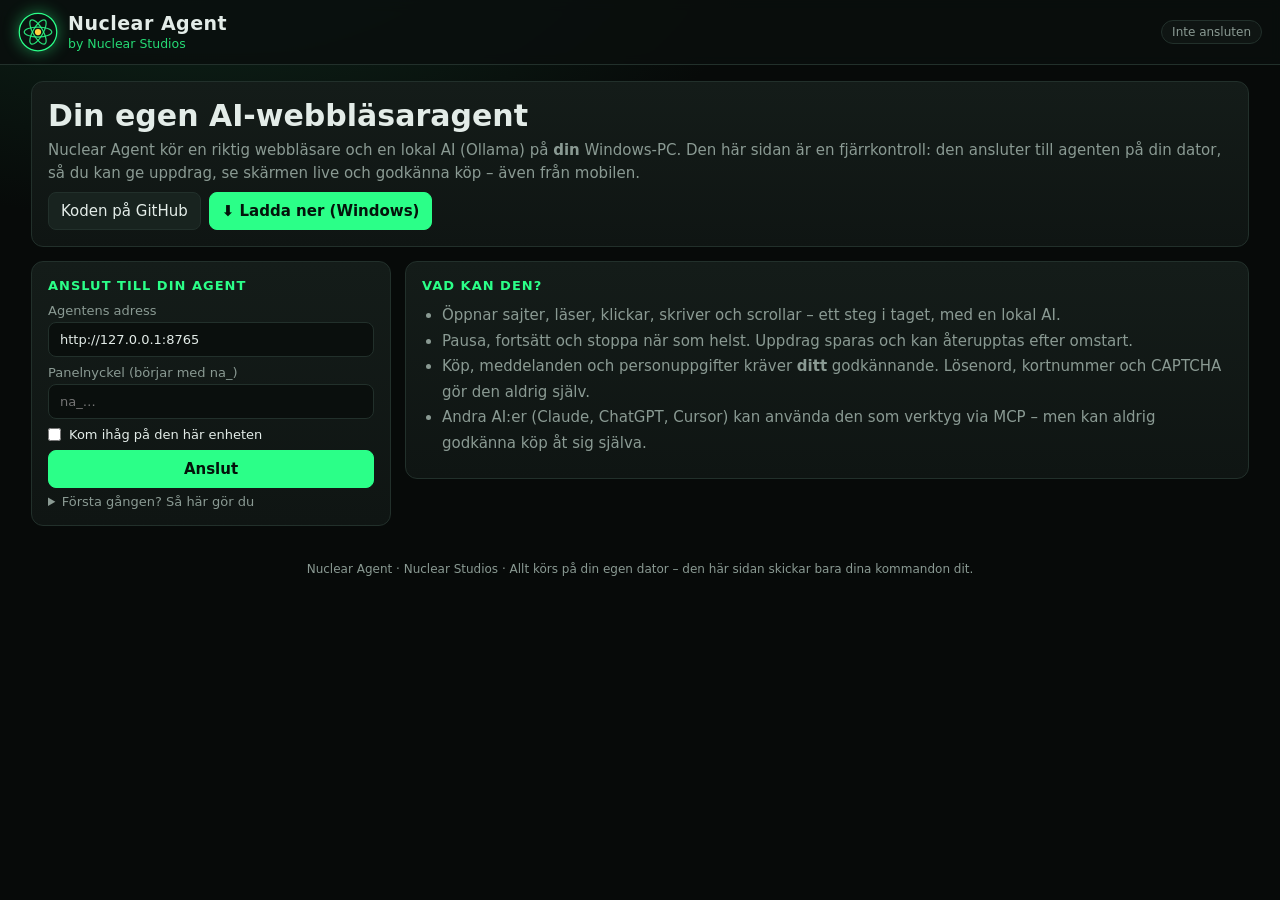
<file: index.html>
<!DOCTYPE html>
<html lang="sv">
<head>
<meta charset="utf-8">
<meta name="viewport" content="width=device-width, initial-scale=1">
<title>Nuclear Agent · Nuclear Studios</title>
<meta name="description" content="Nuclear Agent – en lokal AI-webbläsaragent från Nuclear Studios. Styr agenten på din PC härifrån.">
<link rel="icon" href="data:image/svg+xml,%3Csvg xmlns='http://www.w3.org/2000/svg' viewBox='0 0 64 64'%3E%3Ccircle cx='32' cy='32' r='30' fill='%230b1210' stroke='%232bff88' stroke-width='3'/%3E%3Ccircle cx='32' cy='32' r='7' fill='%23ffd23f'/%3E%3C/svg%3E">
<style>
:root{--bg:#070a09;--panel:#0f1513;--panel2:#141c19;--line:#22302b;--text:#e3ece8;--muted:#8a9a93;--accent:#2bff88;--accent-dim:#1a9e56;--warn:#ffd23f;--danger:#ff4d5e;--r:12px;font-family:"Segoe UI",system-ui,-apple-system,Roboto,sans-serif}
*{box-sizing:border-box}
html,body{margin:0;background:var(--bg);color:var(--text);font-size:15px}
body{background:radial-gradient(1000px 520px at 15% -10%,#0f2a1d 0%,transparent 60%),var(--bg);min-height:100vh}
a{color:var(--accent)}
.top{display:flex;align-items:center;justify-content:space-between;gap:10px;padding:12px 18px;border-bottom:1px solid var(--line);background:rgba(10,15,13,.85);position:sticky;top:0;z-index:5;backdrop-filter:blur(6px);flex-wrap:wrap}
.brand{display:flex;gap:10px;align-items:center}
.brand svg{width:40px;height:40px;filter:drop-shadow(0 0 8px rgba(43,255,136,.45))}
.brand b{font-size:19px;letter-spacing:.5px;display:block}
.brand small{color:var(--accent);opacity:.85}
.pills{display:flex;gap:6px;flex-wrap:wrap}
.pill{padding:4px 10px;border-radius:999px;border:1px solid var(--line);background:var(--panel);font-size:12px;color:var(--muted)}
.pill.ok{color:var(--accent);border-color:var(--accent-dim)}.pill.warn{color:var(--warn);border-color:#8a7420}.pill.bad{color:var(--danger);border-color:#7a2a33}
main{max-width:1250px;margin:0 auto;padding:16px;display:grid;gap:14px;grid-template-columns:minmax(290px,360px) minmax(0,1fr)}
@media(max-width:860px){main{grid-template-columns:1fr}}
.col{display:flex;flex-direction:column;gap:14px;min-width:0}
.card{background:linear-gradient(180deg,var(--panel2),var(--panel));border:1px solid var(--line);border-radius:var(--r);padding:16px}
.card.attn{border-color:var(--warn);box-shadow:0 0 22px rgba(255,210,63,.08)}
h1{font-size:30px;margin:0 0 6px}h2{margin:0 0 10px;font-size:13px;text-transform:uppercase;letter-spacing:1px;color:var(--accent)}
h3{margin:12px 0 4px;font-size:12px;color:var(--muted);text-transform:uppercase;letter-spacing:.8px}
p{line-height:1.5;margin:6px 0}.muted{color:var(--muted)}.small{font-size:13px}.hidden{display:none!important}
input,textarea{width:100%;background:#0a0f0d;color:var(--text);border:1px solid var(--line);border-radius:8px;padding:9px 11px;font:inherit}
input:focus,textarea:focus{outline:none;border-color:var(--accent-dim)}
button{background:#18231f;color:var(--text);border:1px solid var(--line);border-radius:8px;padding:9px 12px;font:inherit;cursor:pointer;white-space:nowrap}
button:hover:not(:disabled){border-color:var(--accent-dim)}button:disabled{opacity:.4;cursor:not-allowed}
.primary{background:var(--accent);color:#04130b;border-color:var(--accent);font-weight:600}.danger{color:var(--danger);border-color:#5a222a}
.row{display:flex;gap:8px;align-items:center;margin-top:8px;flex-wrap:wrap}.row>*{flex:1}.row>.fixed{flex:none}
label{display:block;font-size:13px;color:var(--muted);margin-top:8px}label input{margin-top:4px}
.check{display:flex;gap:8px;align-items:center;color:var(--text)}.check input{width:auto;margin:0}
.screen{background:#050706;border:1px solid var(--line);border-radius:8px;min-height:240px;display:flex;align-items:center;justify-content:center;overflow:hidden}
.screen img{width:100%;display:block}
.result{white-space:pre-wrap;background:#0a120e;border:1px solid var(--accent-dim);border-radius:8px;padding:10px;line-height:1.5}
.list{list-style:none;padding:0;margin:0;display:flex;flex-direction:column;gap:6px;max-height:420px;overflow:auto}
.list li{background:#0a0f0d;border:1px solid var(--line);border-left:3px solid var(--accent-dim);border-radius:6px;padding:8px 10px;font-size:13px;line-height:1.4}
.list li.fail{border-left-color:var(--danger)}.list .k{font-weight:700;color:var(--accent);font-size:11px;text-transform:uppercase}
.list .r{color:var(--muted);font-style:italic}
pre{white-space:pre-wrap;word-break:break-word;background:#0a0f0d;border:1px solid var(--line);border-radius:8px;padding:8px;font-size:12px}
.hero{grid-column:1/-1}
.steps{padding-left:20px;line-height:1.7;margin:6px 0}
.progress{height:6px;background:#0a0f0d;border-radius:6px;overflow:hidden;margin-top:8px}.progress div{height:100%;width:0;background:linear-gradient(90deg,var(--accent-dim),var(--accent));transition:width .4s}
.toast{position:fixed;bottom:16px;left:50%;transform:translateX(-50%);background:#18231f;border:1px solid var(--accent-dim);padding:10px 16px;border-radius:8px;z-index:20;max-width:92vw}.toast.err{border-color:var(--danger);color:#ffd6da}
footer{text-align:center;color:var(--muted);font-size:12px;padding:20px}
</style>
</head>
<body>
<header class="top">
  <div class="brand">
    <svg viewBox="0 0 64 64" fill="none" aria-hidden="true"><circle cx="32" cy="32" r="30" fill="#0b1210" stroke="#2bff88" stroke-width="2"/><ellipse cx="32" cy="32" rx="22" ry="8" stroke="#2bff88" stroke-width="2" opacity=".85"/><ellipse cx="32" cy="32" rx="22" ry="8" stroke="#2bff88" stroke-width="2" opacity=".85" transform="rotate(60 32 32)"/><ellipse cx="32" cy="32" rx="22" ry="8" stroke="#2bff88" stroke-width="2" opacity=".85" transform="rotate(-60 32 32)"/><circle cx="32" cy="32" r="5" fill="#ffd23f"/></svg>
    <div><b>Nuclear Agent</b><small>by Nuclear Studios</small></div>
  </div>
  <div class="pills">
    <span class="pill" id="p-conn">Inte ansluten</span>
    <span class="pill hidden" id="p-browser"></span>
    <span class="pill hidden" id="p-task"></span>
  </div>
</header>

<main>
  <!-- Intro + connect -->
  <section class="card hero" id="intro">
    <h1>Din egen AI-webbläsaragent</h1>
    <p class="muted">Nuclear Agent kör en riktig webbläsare och en lokal AI (Ollama) på <b>din</b> Windows-PC. Den här sidan är en fjärrkontroll:
      den ansluter till agenten på din dator, så du kan ge uppdrag, se skärmen live och godkänna köp – även från mobilen.</p>
    <div class="row">
      <a class="fixed" id="dl-repo" href="https://github.com/ollemoraeus13-ux/webbsite-controller"><button class="fixed">Koden på GitHub</button></a>
      <a class="fixed" id="dl-zip" href="https://github.com/ollemoraeus13-ux/webbsite-controller/archive/refs/heads/main.zip"><button class="primary fixed">⬇ Ladda ner (Windows)</button></a>
    </div>
  </section>

  <div class="col">
    <section class="card" id="connect-card">
      <h2>Anslut till din agent</h2>
      <label>Agentens adress
        <input id="c-url" value="http://127.0.0.1:8765" autocomplete="off" spellcheck="false"></label>
      <label>Panelnyckel (börjar med na_)
        <input id="c-key" type="password" autocomplete="off" spellcheck="false" placeholder="na_…"></label>
      <label class="check"><input type="checkbox" id="c-remember"> Kom ihåg på den här enheten</label>
      <div class="row"><button class="primary" id="c-connect">Anslut</button><button id="c-disconnect" class="hidden">Koppla från</button></div>
      <p class="muted small" id="c-msg"></p>
      <details class="small muted">
        <summary>Första gången? Så här gör du</summary>
        <ol class="steps">
          <li>Ladda ner appen, kör <b>install.bat</b> och sedan <b>start.bat</b> på din PC.</li>
          <li>I agentens panel (http://127.0.0.1:8765): <b>Settings → AI connections</b>.</li>
          <li>Skriv in <code id="this-origin"></code> under <i>Web pages allowed to connect</i> och spara.</li>
          <li>Skapa en nyckel av typen <b>Panel (you)</b> och klistra in den här.</li>
          <li><b>På samma PC:</b> använd adressen <code>http://127.0.0.1:8765</code> (Chrome/Edge kan fråga om åtkomst till lokala nätverket – tillåt).</li>
          <li><b>Från mobilen/annan dator:</b> slå på <i>Allow remote access</i>, kör <b>remote.bat</b> och använd adressen <code>https://…trycloudflare.com</code> som visas.</li>
        </ol>
      </details>
    </section>

    <section class="card hidden" id="task-card">
      <h2>Uppdrag</h2>
      <textarea id="t-goal" rows="4" placeholder="T.ex. &quot;Gå till sv.wikipedia.org och ta reda på hur många som bor i Örnsköldsvik.&quot;"></textarea>
      <input id="t-url" placeholder="Start-URL (valfritt)" style="margin-top:8px">
      <div class="row">
        <button class="primary" id="t-start" style="flex:2">▶ Starta</button>
        <button id="t-pause">⏸</button><button id="t-resume">⏵</button><button class="danger" id="t-stop">■</button>
      </div>
    </section>

    <section class="card attn hidden" id="approve-card">
      <h2>⚠ Godkännande krävs</h2>
      <p id="a-reason"></p>
      <div class="row"><button class="primary" id="a-yes">Godkänn</button><button class="danger" id="a-no">Neka</button></div>
      <p class="muted small hidden" id="a-noscope">Den här nyckeln får inte godkänna. Använd en Panel-nyckel eller agentens egen panel.</p>
    </section>

    <section class="card attn hidden" id="user-card">
      <h2>🙋 Agenten behöver dig</h2>
      <p id="u-msg"></p>
      <div class="row"><input id="u-reply" placeholder="Svar till agenten (valfritt)"><button class="fixed" id="u-send">Skicka &amp; fortsätt</button></div>
    </section>

    <section class="card hidden" id="status-card">
      <h2>Status</h2>
      <p id="s-line"><b>Inget uppdrag körs.</b></p>
      <div class="progress"><div id="s-bar"></div></div>
      <h3>AI:ns resonemang</h3><p id="s-sum" class="muted">–</p>
      <h3>Anteckningar</h3><ul id="s-notes" class="muted small"></ul>
      <h3 id="s-res-h" class="hidden">Resultat</h3><div id="s-res" class="result hidden"></div>
    </section>
  </div>

  <div class="col">
    <section class="card hidden" id="screen-card">
      <h2>Live-vy</h2>
      <div class="screen"><img id="shot" alt="Agentens webbläsare" class="hidden"><span id="shot-empty" class="muted">Webbläsaren är inte igång.</span></div>
    </section>
    <section class="card hidden" id="hist-card">
      <h2>Händelser</h2>
      <ol class="list" id="actions"></ol>
      <h3>Tidigare uppdrag</h3>
      <ol class="list" id="tasks"></ol>
    </section>
    <section class="card" id="about-card">
      <h2>Vad kan den?</h2>
      <ul class="steps muted">
        <li>Öppnar sajter, läser, klickar, skriver och scrollar – ett steg i taget, med en lokal AI.</li>
        <li>Pausa, fortsätt och stoppa när som helst. Uppdrag sparas och kan återupptas efter omstart.</li>
        <li>Köp, meddelanden och personuppgifter kräver <b>ditt</b> godkännande. Lösenord, kortnummer och CAPTCHA gör den aldrig själv.</li>
        <li>Andra AI:er (Claude, ChatGPT, Cursor) kan använda den som verktyg via MCP – men kan aldrig godkänna köp åt sig själva.</li>
      </ul>
    </section>
  </div>
</main>
<footer>Nuclear Agent · Nuclear Studios · Allt körs på din egen dator – den här sidan skickar bara dina kommandon dit.</footer>
<div id="toast" class="toast hidden"></div>

<script>
(() => {
  "use strict";
  const $ = (id) => document.getElementById(id);
  const S = { base: "", key: "", scopes: [], taskId: null, lastActKey: "", timers: [], shotBusy: false, shotUrl: null, resultFor: null };

  // GitHub Pages: point the download links at the repo this page is served from.
  try {
    if (location.hostname.endsWith(".github.io")) {
      const owner = location.hostname.split(".")[0];
      const repo = location.pathname.split("/").filter(Boolean)[0];
      if (repo) {
        $("dl-repo").href = `https://github.com/${owner}/${repo}`;
        $("dl-zip").href = `https://github.com/${owner}/${repo}/archive/refs/heads/main.zip`;
      }
    }
  } catch (_) {}
  $("this-origin").textContent = location.origin;

  const store = {
    get(k) { try { return localStorage.getItem(k); } catch (_) { return null; } },
    set(k, v) { try { localStorage.setItem(k, v); } catch (_) {} },
    del(k) { try { localStorage.removeItem(k); } catch (_) {} },
  };

  let tt = null;
  function toast(m, err) { const t = $("toast"); t.textContent = m; t.className = "toast" + (err ? " err" : ""); clearTimeout(tt); tt = setTimeout(() => t.classList.add("hidden"), err ? 6000 : 2500); }
  function el(tag, cls, text) { const e = document.createElement(tag); if (cls) e.className = cls; if (text !== undefined) e.textContent = text; return e; }
  const pill = (id, text, cls) => { const p = $(id); p.textContent = text; p.className = "pill " + (cls || ""); };
  const has = (s) => S.scopes.includes(s);

  async function api(path, opts = {}) {
    const init = { method: opts.method || "GET", headers: { Authorization: "Bearer " + S.key } };
    if (opts.body !== undefined) { init.headers["Content-Type"] = "application/json"; init.body = JSON.stringify(opts.body); }
    let res;
    try { res = await fetch(S.base + "/remote/v1" + path, init); }
    catch (e) { throw new Error("Kunde inte nå agenten. Kör start.bat (och remote.bat om du är utanför datorn)."); }
    if (opts.raw) return res;
    let data = null; try { data = await res.json(); } catch (_) {}
    if (!res.ok) throw new Error((data && data.error) || "HTTP " + res.status);
    return data;
  }
  async function act(fn, ok) { try { const r = await fn(); if (ok) toast(ok); poll(); return r; } catch (e) { toast(e.message, true); } }

  // ------------------------------------------------------------ connect
  async function connect() {
    let url = $("c-url").value.trim().replace(/\/+$/, "");
    if (url && !/^https?:\/\//i.test(url)) url = (/^(localhost|127\.)/.test(url) ? "http://" : "https://") + url;
    S.base = url; S.key = $("c-key").value.trim();
    $("c-msg").textContent = "Ansluter…";
    try {
      const who = await api("/whoami");
      S.scopes = who.scopes || [];
      $("c-msg").textContent = `Ansluten som "${who.name}" (${S.scopes.join(", ")}).`;
      if ($("c-remember").checked) { store.set("na_url", url); store.set("na_key", S.key); }
      else { store.del("na_url"); store.del("na_key"); }
      pill("p-conn", "Ansluten", "ok");
      ["task-card", "status-card", "screen-card", "hist-card", "c-disconnect"].forEach((id) => $(id).classList.remove("hidden"));
      $("c-connect").classList.add("hidden");
      $("intro").classList.add("hidden");
      S.timers.forEach(clearInterval);
      S.timers = [setInterval(poll, 1500), setInterval(shot, 2000), setInterval(history, 3000)];
      poll(); shot(); history(); tasks();
    } catch (e) {
      $("c-msg").textContent = e.message;
      pill("p-conn", "Inte ansluten", "bad");
    }
  }
  function disconnect() {
    S.timers.forEach(clearInterval); S.timers = [];
    ["task-card", "status-card", "screen-card", "hist-card", "approve-card", "user-card", "c-disconnect", "p-browser", "p-task"].forEach((id) => $(id).classList.add("hidden"));
    $("c-connect").classList.remove("hidden"); $("intro").classList.remove("hidden");
    pill("p-conn", "Inte ansluten", ""); $("c-msg").textContent = "";
  }

  // --------------------------------------------------------------- poll
  async function poll() {
    let st;
    try { st = await api("/status"); } catch (e) { pill("p-conn", "Tappad anslutning", "bad"); return; }
    pill("p-conn", "Ansluten", "ok");
    $("p-browser").classList.remove("hidden"); $("p-task").classList.remove("hidden");
    pill("p-browser", st.browser.running ? "Webbläsare: på" : "Webbläsare: av", st.browser.running ? "ok" : "");
    const t = st.task, s = t ? t.status : "idle", busy = st.busy;
    pill("p-task", "Uppdrag: " + s.replace("_", " "), { running: "ok", completed: "ok", paused: "warn", needs_user: "warn", awaiting_confirmation: "warn", failed: "bad" }[s] || "");
    $("t-start").disabled = busy || !has("submit");
    $("t-pause").disabled = !(busy && s === "running" && has("control"));
    $("t-resume").disabled = !(busy && (s === "paused" || s === "needs_user") && has("control"));
    $("t-stop").disabled = !(busy && has("control"));
    if (t) {
      if (S.taskId !== t.task_id) { S.taskId = t.task_id; S.lastActKey = ""; }
      $("s-line").textContent = `#${t.task_id} · ${s.replace("_", " ")} · steg ${t.step}/${t.max_actions}` + (t.message ? " — " + t.message : "");
      $("s-bar").style.width = Math.min(100, t.step / Math.max(1, t.max_actions) * 100) + "%";
      $("s-sum").textContent = t.summary || "–";
      const n = $("s-notes"); n.replaceChildren(); (t.memory || []).forEach((m) => n.appendChild(el("li", "", m)));
    }
    const needApprove = t && s === "awaiting_confirmation" && t.pending;
    $("approve-card").classList.toggle("hidden", !needApprove);
    if (needApprove) {
      $("a-reason").textContent = t.pending.reason;
      $("a-yes").disabled = $("a-no").disabled = !has("approve");
      $("a-noscope").classList.toggle("hidden", has("approve"));
    }
    $("user-card").classList.toggle("hidden", !(t && s === "needs_user"));
    if (t && s === "needs_user") $("u-msg").textContent = t.message || "";
    if (t && !busy && ["completed", "failed", "stopped"].includes(s) && S.resultFor !== t.task_id) {
      S.resultFor = t.task_id;
      try {
        const info = await api(`/tasks/${t.task_id}`);
        $("s-res").textContent = info.result || info.error || "(inget resultat)";
        $("s-res").classList.remove("hidden"); $("s-res-h").classList.remove("hidden");
        tasks();
      } catch (_) { S.resultFor = null; }
    }
  }

  async function shot() {
    if (S.shotBusy || document.hidden) return;
    S.shotBusy = true;
    try {
      const r = await api("/screenshot", { raw: true });
      if (r.status === 200) {
        const url = URL.createObjectURL(await r.blob()), img = $("shot");
        img.onload = () => { if (S.shotUrl) URL.revokeObjectURL(S.shotUrl); S.shotUrl = url; };
        img.src = url; img.classList.remove("hidden"); $("shot-empty").classList.add("hidden");
      } else { $("shot").classList.add("hidden"); $("shot-empty").classList.remove("hidden"); }
    } catch (_) {} finally { S.shotBusy = false; }
  }

  async function history() {
    if (!S.taskId) return;
    try {
      const { actions } = await api(`/tasks/${S.taskId}/actions?limit=20`);
      const key = S.taskId + ":" + (actions[0] ? actions[0].id : 0);
      if (key === S.lastActKey) return; S.lastActKey = key;
      const l = $("actions"); l.replaceChildren();
      if (!actions.length) l.appendChild(el("li", "", "Inga händelser än."));
      actions.forEach((a) => {
        const li = el("li", a.ok ? "" : "fail");
        li.appendChild(el("span", "k", `${a.step} · ${a.kind}`));
        if (a.reasoning) li.appendChild(el("div", "r", a.reasoning));
        if (a.outcome) li.appendChild(el("div", "", a.outcome));
        l.appendChild(li);
      });
    } catch (_) {}
  }

  async function tasks() {
    try {
      const { tasks } = await api("/tasks?limit=10");
      const l = $("tasks"); l.replaceChildren();
      if (!tasks.length) l.appendChild(el("li", "", "Inga uppdrag än."));
      tasks.forEach((t) => {
        const li = el("li", t.status === "failed" ? "fail" : "");
        li.appendChild(el("span", "k", `#${t.id} · ${t.status} · ${t.source || ""}`));
        li.appendChild(el("div", "", t.goal));
        if (t.result) li.appendChild(el("div", "r", t.result.slice(0, 200)));
        li.onclick = () => { S.taskId = t.id; S.lastActKey = ""; history(); };
        li.style.cursor = "pointer";
        l.appendChild(li);
      });
    } catch (_) {}
  }

  // ------------------------------------------------------------ buttons
  $("c-connect").onclick = connect;
  $("c-key").addEventListener("keydown", (e) => { if (e.key === "Enter") connect(); });
  $("c-disconnect").onclick = disconnect;
  $("t-start").onclick = () => {
    const goal = $("t-goal").value.trim();
    if (!goal) return toast("Skriv ett uppdrag först.", true);
    S.resultFor = null; $("s-res").classList.add("hidden"); $("s-res-h").classList.add("hidden");
    act(() => api("/tasks", { method: "POST", body: { goal, start_url: $("t-url").value.trim() } }), "Uppdraget startat");
  };
  $("t-pause").onclick = () => act(() => api("/task/pause", { method: "POST" }), "Pausar efter aktuellt steg");
  $("t-resume").onclick = () => act(() => api("/task/resume", { method: "POST" }), "Fortsätter");
  $("t-stop").onclick = () => act(() => api("/task/stop", { method: "POST" }), "Stoppat");
  $("a-yes").onclick = () => act(() => api("/task/confirm", { method: "POST", body: { approve: true } }), "Godkänt");
  $("a-no").onclick = () => act(() => api("/task/confirm", { method: "POST", body: { approve: false } }), "Nekat");
  $("u-send").onclick = () => {
    const text = $("u-reply").value.trim() || "Klart, fortsätt.";
    act(() => api("/task/reply", { method: "POST", body: { text, resume: true } }), "Skickat").then(() => ($("u-reply").value = ""));
  };

  const savedUrl = store.get("na_url"), savedKey = store.get("na_key");
  if (savedUrl) $("c-url").value = savedUrl;
  if (savedKey) { $("c-key").value = savedKey; $("c-remember").checked = true; connect(); }
})();
</script>
</body>
</html>
</file>
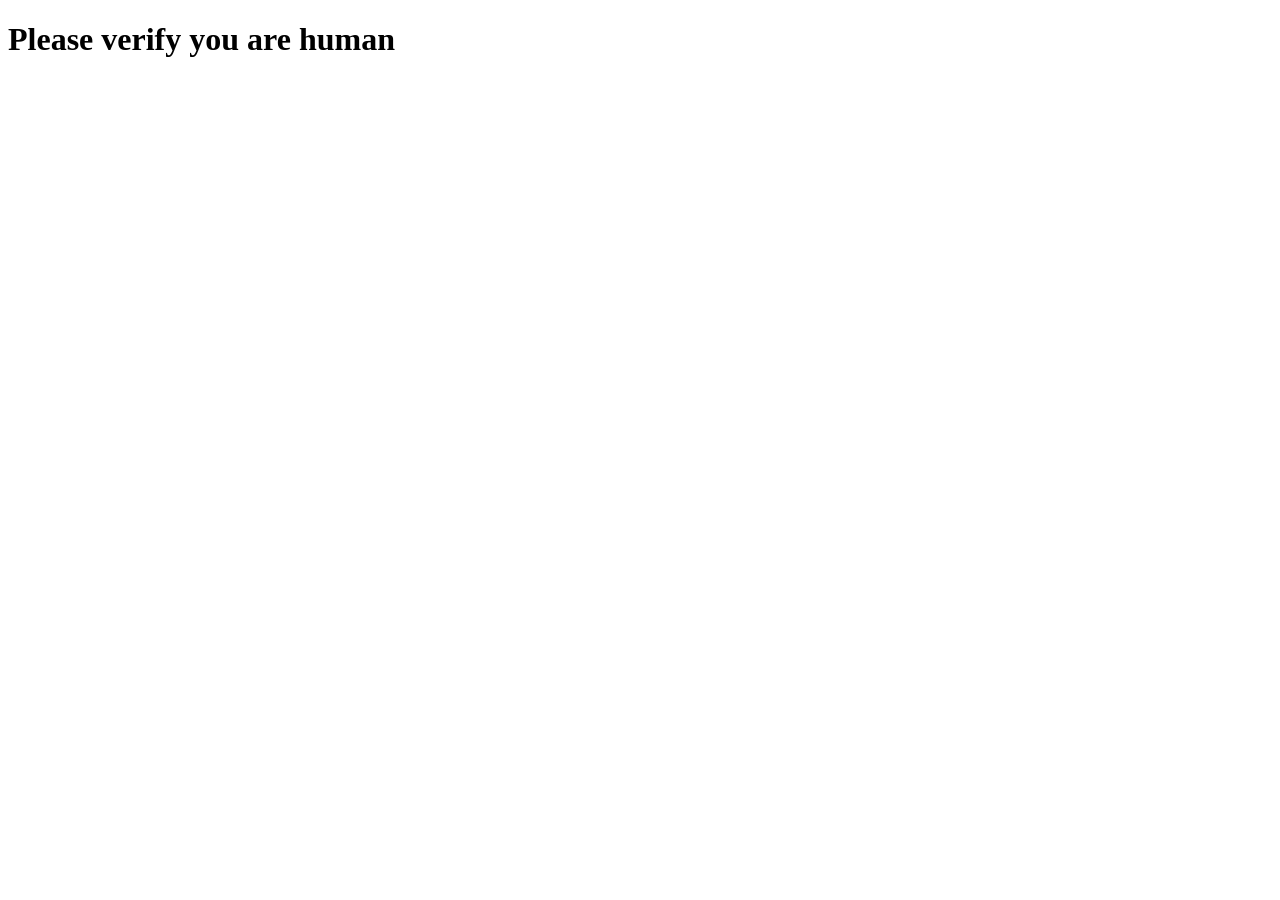
<file: nuclear-agent (1)/nuclear-agent/tests/pages/captcha.html>
<!DOCTYPE html>
<html lang="en">
<head><meta charset="utf-8"><title>Just a moment</title></head>
<body>
  <h1>Please verify you are human</h1>
  <div class="g-recaptcha" data-sitekey="test"></div>
</body>
</html>
</file>
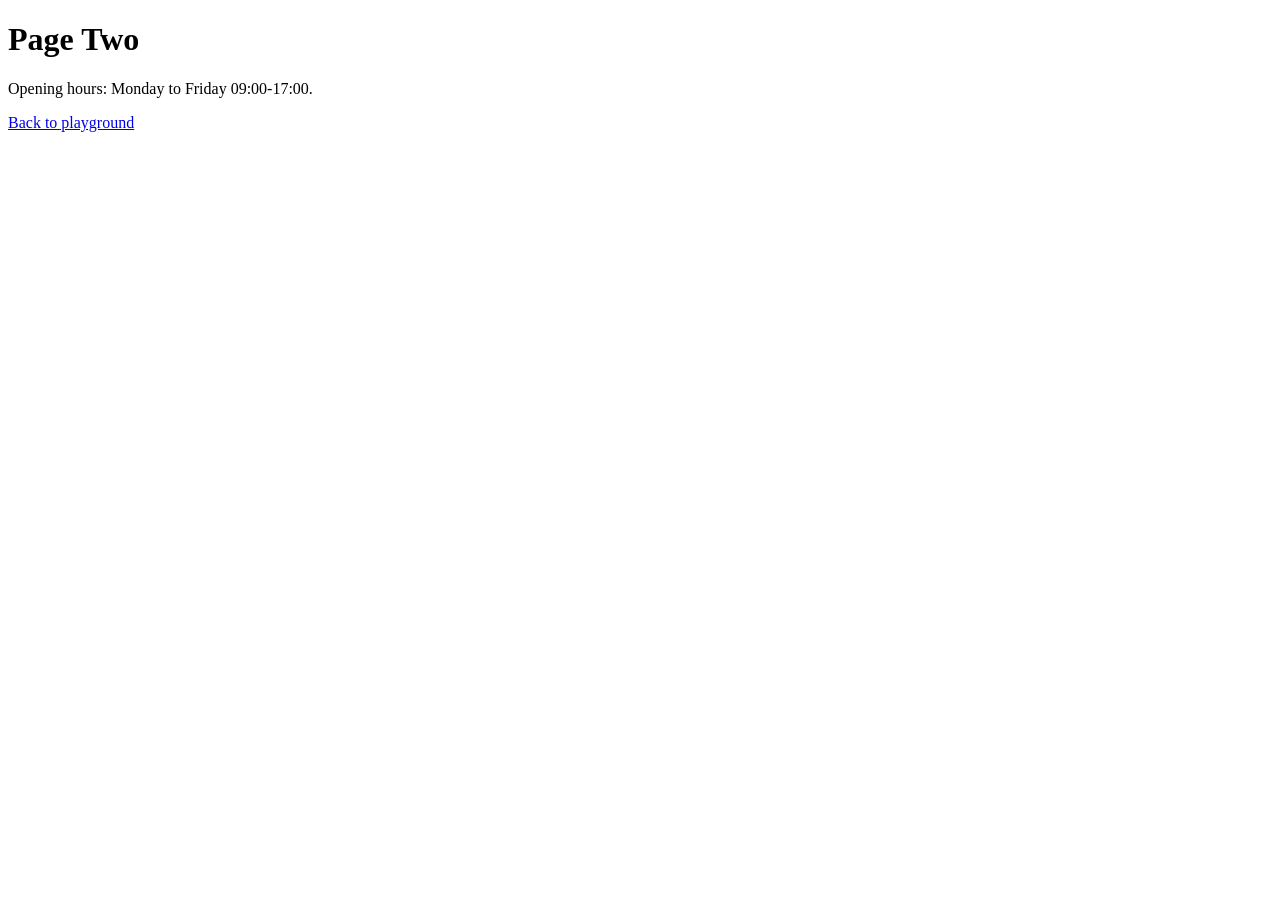
<file: nuclear-agent (1)/nuclear-agent/tests/pages/page2.html>
<!DOCTYPE html>
<html lang="en">
<head><meta charset="utf-8"><title>Page Two</title></head>
<body>
  <h1>Page Two</h1>
  <p>Opening hours: Monday to Friday 09:00-17:00.</p>
  <a href="playground.html">Back to playground</a>
</body>
</html>
</file>
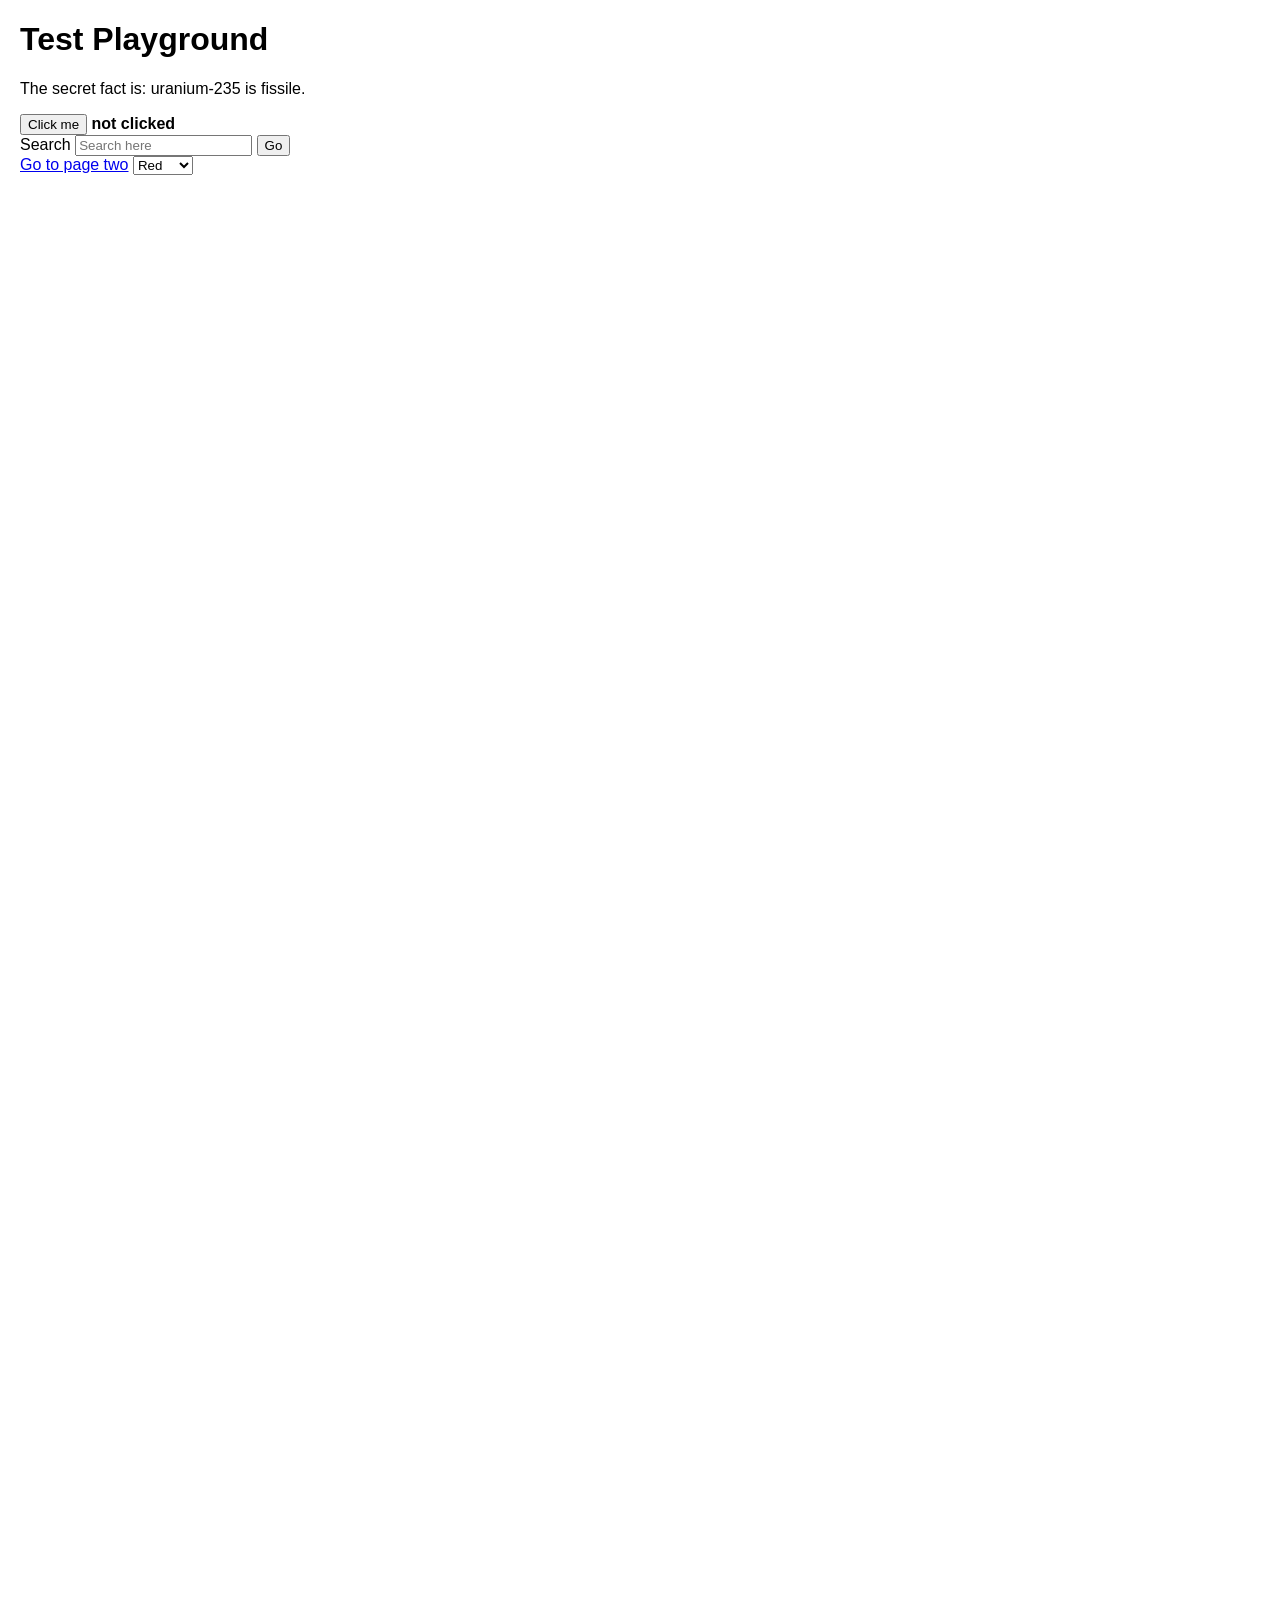
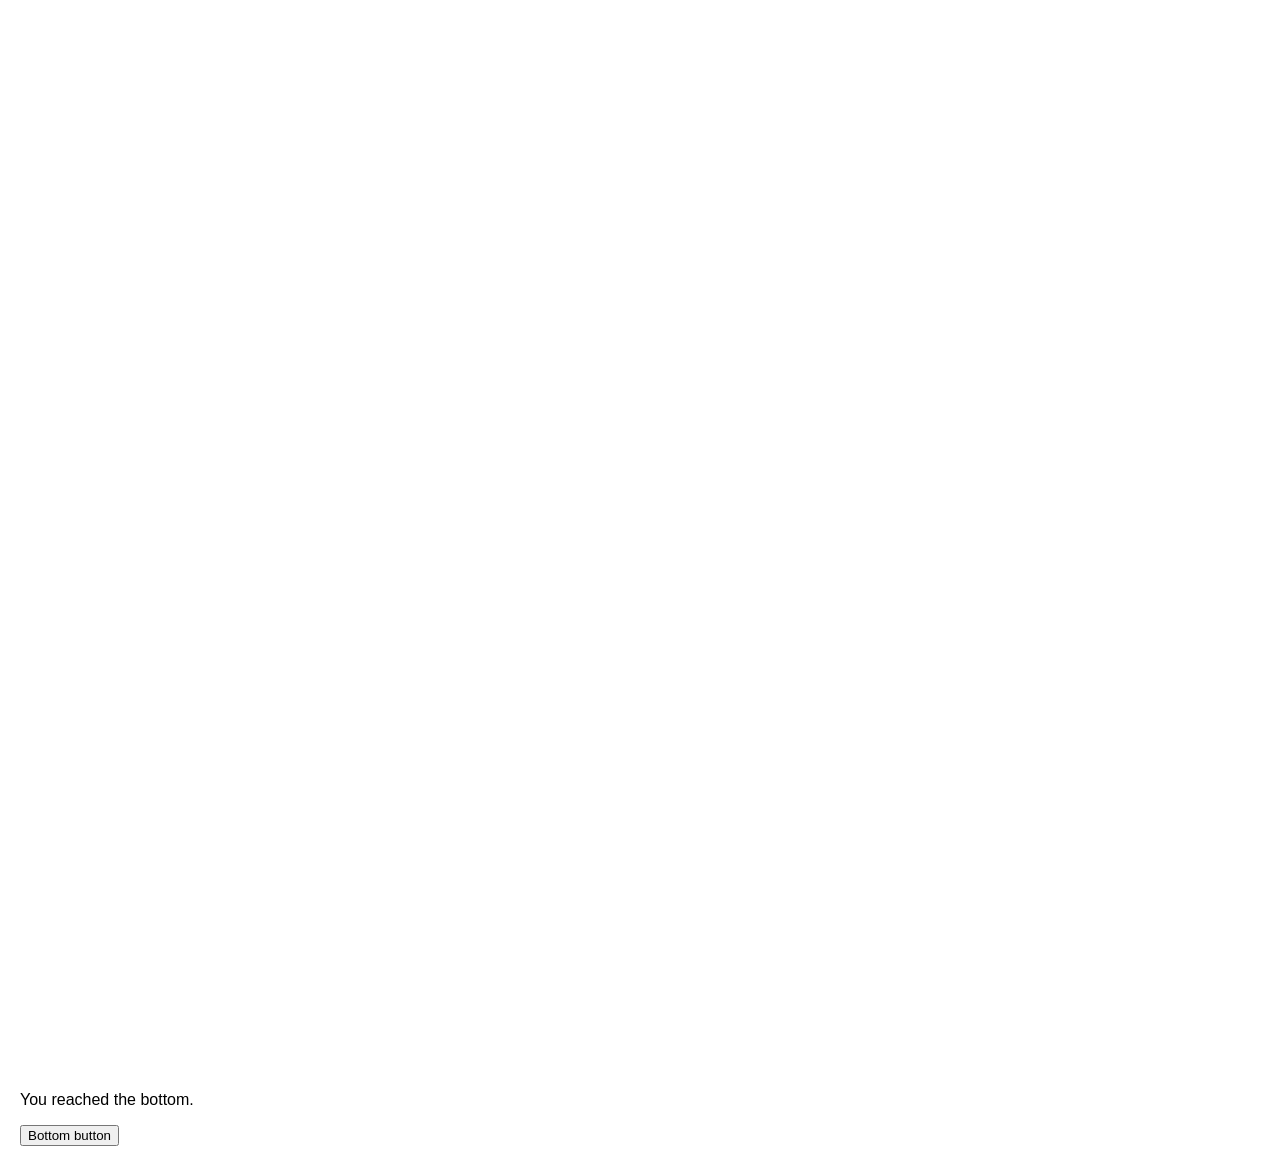
<file: nuclear-agent (1)/nuclear-agent/tests/pages/playground.html>
<!DOCTYPE html>
<html lang="en">
<head><meta charset="utf-8"><title>Nuclear Test Playground</title>
<style>body{font-family:sans-serif;margin:20px} .spacer{height:2500px} #status{font-weight:bold}</style>
</head>
<body>
  <h1>Test Playground</h1>
  <p id="info">The secret fact is: uranium-235 is fissile.</p>
  <button id="btn" onclick="document.getElementById('status').innerText='clicked ' + (++window.clicks)">Click me</button>
  <span id="status">not clicked</span>
  <form id="search" onsubmit="event.preventDefault(); document.getElementById('result').innerText='searched: ' + document.getElementById('q').value;">
    <label for="q">Search</label>
    <input id="q" name="q" placeholder="Search here">
    <button type="submit">Go</button>
  </form>
  <div id="result"></div>
  <a href="page2.html" id="link">Go to page two</a>
  <select id="color"><option>Red</option><option>Green</option></select>
  <div class="spacer"></div>
  <p id="bottom">You reached the bottom.</p>
  <button id="late" onclick="this.innerText='late clicked'">Bottom button</button>
  <script>window.clicks = 0;</script>
</body>
</html>
</file>
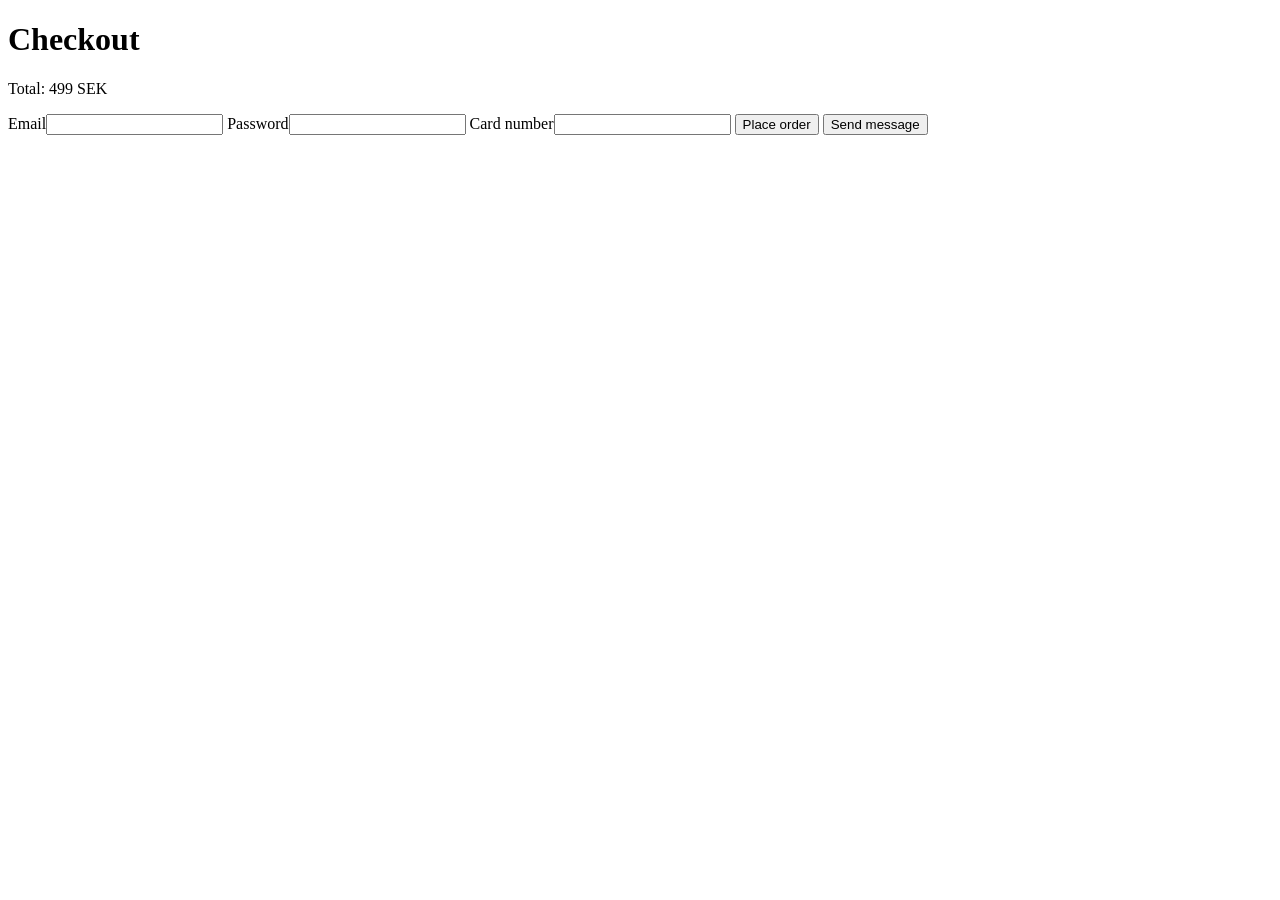
<file: nuclear-agent (1)/nuclear-agent/tests/pages/sensitive.html>
<!DOCTYPE html>
<html lang="en">
<head><meta charset="utf-8"><title>Shop Checkout</title></head>
<body>
  <h1>Checkout</h1>
  <p>Total: 499 SEK</p>
  <label for="email">Email</label><input id="email" type="email" name="email" autocomplete="email">
  <label for="pw">Password</label><input id="pw" type="password" name="password">
  <label for="card">Card number</label><input id="card" name="cardnumber" autocomplete="cc-number">
  <button id="buy" onclick="document.getElementById('done').innerText='ORDER PLACED'">Place order</button>
  <button id="msg" onclick="document.getElementById('done').innerText='MESSAGE SENT'">Send message</button>
  <div id="done"></div>
</body>
</html>
</file>
